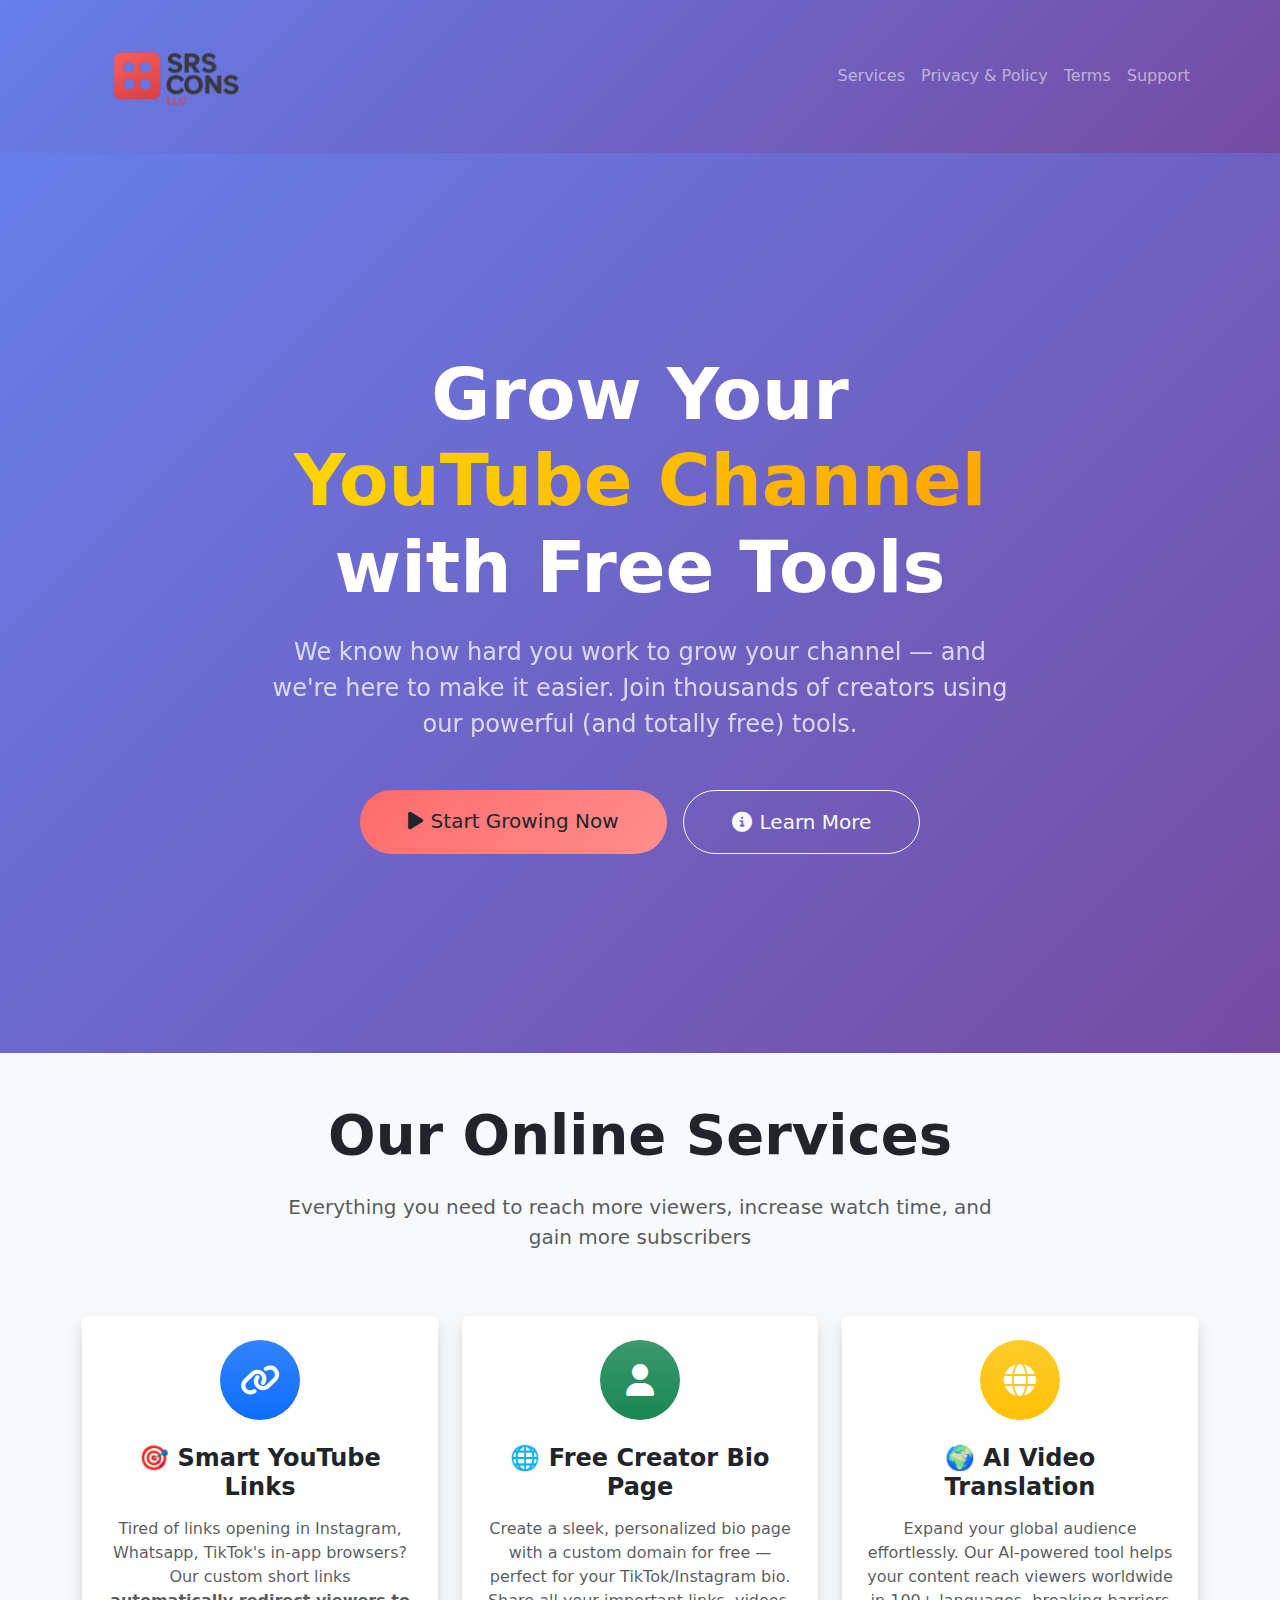
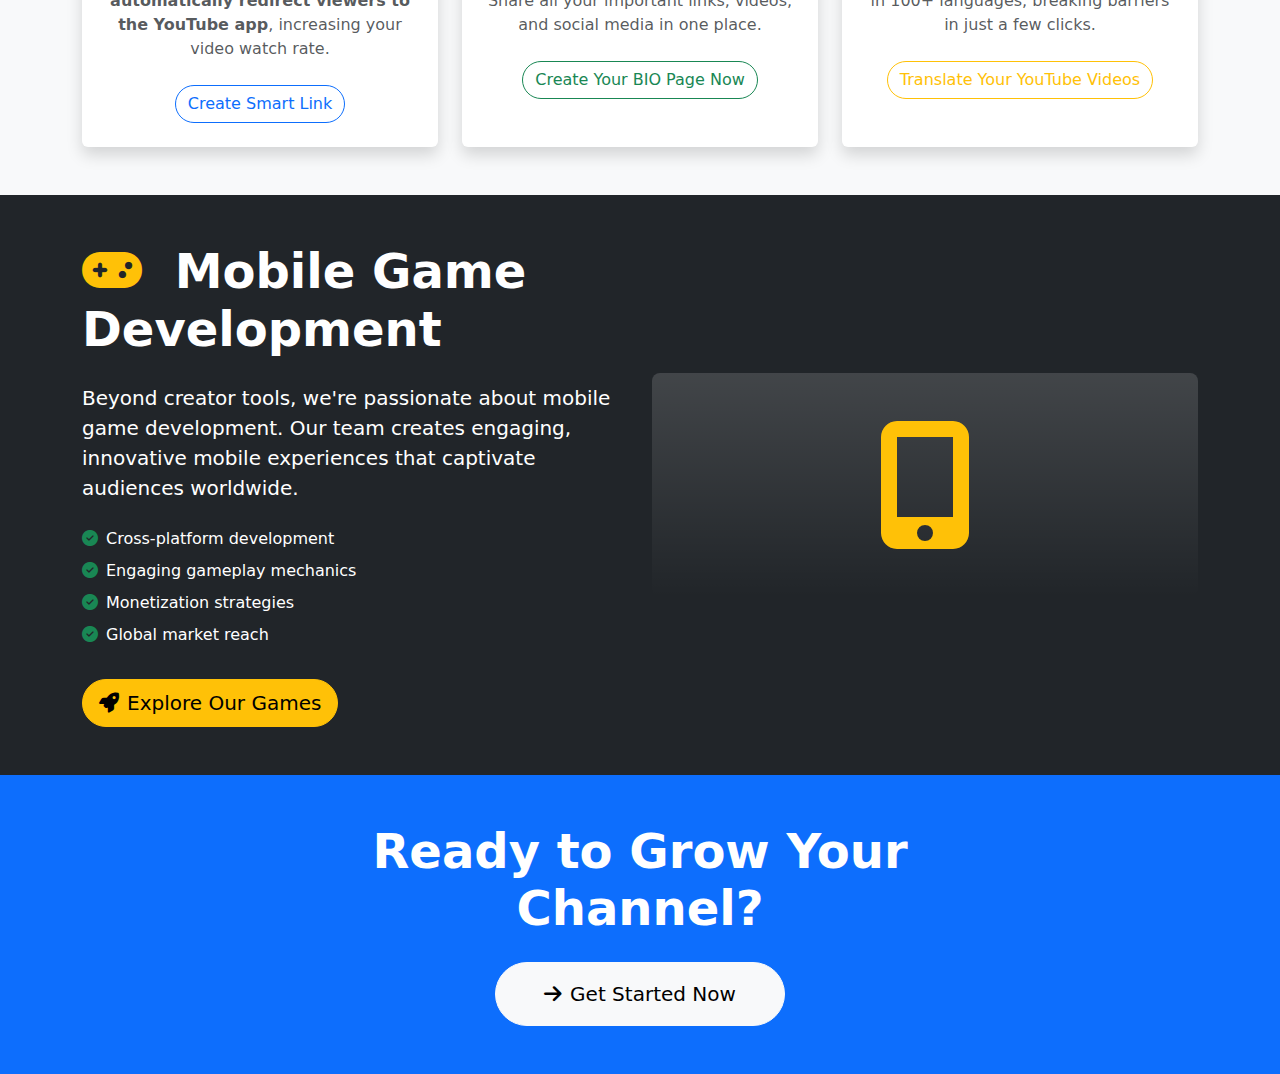
<file: index.html>
<!DOCTYPE html>
<html lang="en">
<head>
    <meta charset="UTF-8">
    <meta name="viewport" content="width=device-width, initial-scale=1.0">
    <title>SRSCONS - Free Tools to Grow Your Channel</title>
    <link href="https://cdn.jsdelivr.net/npm/bootstrap@5.3.2/dist/css/bootstrap.min.css" rel="stylesheet">
    <link href="https://cdnjs.cloudflare.com/ajax/libs/font-awesome/6.4.0/css/all.min.css" rel="stylesheet">
    <style>
        .hero-gradient {
            background: linear-gradient(135deg, #667eea 0%, #764ba2 100%);
        }
        .gradient-text {
            background: linear-gradient(135deg, #FFD700, #FFA500);
            -webkit-background-clip: text;
            -webkit-text-fill-color: transparent;
            background-clip: text;
        }
        .card-hover:hover {
            transform: translateY(-10px);
            transition: all 0.3s ease;
        }
        .btn-gradient {
            background: linear-gradient(135deg, #FF6B6B, #FF8E8E);
            border: none;
        }
        .btn-gradient:hover {
            background: linear-gradient(135deg, #FF5252, #FF7979);
            transform: translateY(-2px);
        }

        #logo {
            width: 190px;
            transition: transform 0.3s ease;
        }
    </style>
</head>
<body>
<!-- Navigation -->
<nav class="navbar navbar-expand-lg navbar-dark hero-gradient">
    <div class="container">
        <a class="navbar-brand fw-bold fs-2" href="#">
            <img src="mlogo.png" class="fas fa-rocket me-2" id="logo"/>
            </a>
        <button class="navbar-toggler" type="button" data-bs-toggle="collapse" data-bs-target="#navbarNav">
            <span class="navbar-toggler-icon"></span>
        </button>
        <div class="collapse navbar-collapse" id="navbarNav">
            <ul class="navbar-nav ms-auto">
                <li class="nav-item">
                    <a class="nav-link" href="#services">Services</a>
                </li>
                <li class="nav-item">
                    <a class="nav-link" href="policy.html">Privacy & Policy</a>
                </li>
                <li class="nav-item">
                    <a class="nav-link" href="terms.html">Terms</a>
                </li>
                <li class="nav-item">
                    <a class="nav-link" href="support.html">Support</a>
                </li>
            </ul>
        </div>
    </div>
</nav>

<!-- Hero Section -->
<section class="hero-gradient text-white">
    <div class="container">
        <div class="row min-vh-100 align-items-center">
            <div class="col-lg-8 mx-auto text-center">
                <h1 class="display-2 fw-bold mb-4">
                    Grow Your <span class="gradient-text">YouTube Channel</span>
                    <br>with Free Tools
                </h1>
                <p class="lead fs-4 mb-5 opacity-75">
                    We know how hard you work to grow your channel — and we're here to make it easier.
                    Join thousands of creators using our powerful (and totally free) tools.
                </p>
                <div class="d-flex flex-column flex-sm-row gap-3 justify-content-center">
                    <a href="https://www.citout.me" target="_blank" class="btn btn-gradient btn-lg px-5 py-3 rounded-pill">
                        <i class="fas fa-play me-2"></i>Start Growing Now
                    </a>
                    <a  href="https://www.citout.me" target="_blank" class="btn btn-outline-light btn-lg px-5 py-3 rounded-pill">
                        <i class="fas fa-info-circle me-2"></i>Learn More
                    </a>
                </div>

            </div>
        </div>
    </div>
</section>

<!-- Services Section -->
<section id="services" class="py-5 bg-light">
    <div class="container">
        <div class="row">
            <div class="col-lg-8 mx-auto text-center mb-5">
                <h2 class="display-4 fw-bold mb-4">Our Online Services</h2>
                <p class="lead text-muted">Everything you need to reach more viewers, increase watch time, and gain more subscribers</p>
            </div>
        </div>

        <div class="row g-4">
            <!-- Smart YouTube Links -->
            <div class="col-lg-4">
                <div class="card h-100 border-0 shadow card-hover">
                    <div class="card-body p-4 text-center">
                        <div class="bg-primary bg-gradient rounded-circle d-inline-flex align-items-center justify-content-center mb-4" style="width: 80px; height: 80px;">
                            <i class="fas fa-link text-white fs-2"></i>
                        </div>
                        <h4 class="fw-bold mb-3">🎯 Smart YouTube Links</h4>
                        <p class="text-muted mb-4">
                            Tired of links opening in Instagram, Whatsapp, TikTok's in-app browsers? Our custom short links
                            <strong>automatically redirect viewers to the YouTube app</strong>, increasing your video watch rate.
                        </p>
                        <a target="_blank" href="https://www.citout.me" class="btn btn-outline-primary rounded-pill">Create Smart Link</a>
                    </div>
                </div>
            </div>

            <!-- Creator Bio Page -->
            <div class="col-lg-4">
                <div class="card h-100 border-0 shadow card-hover">
                    <div class="card-body p-4 text-center">
                        <div class="bg-success bg-gradient rounded-circle d-inline-flex align-items-center justify-content-center mb-4" style="width: 80px; height: 80px;">
                            <i class="fas fa-user text-white fs-2"></i>
                        </div>
                        <h4 class="fw-bold mb-3">🌐 Free Creator Bio Page</h4>
                        <p class="text-muted mb-4">
                            Create a sleek, personalized bio page with a custom domain for free — perfect for your TikTok/Instagram bio.
                            Share all your important links, videos, and social media in one place.
                        </p>
                        <a href="https://www.citout.me" target="_blank" class="btn btn-outline-success rounded-pill">Create Your BIO Page Now</a>
                    </div>
                </div>
            </div>

            <!-- Video Translation -->
            <div class="col-lg-4">
                <div class="card h-100 border-0 shadow card-hover">
                    <div class="card-body p-4 text-center">
                        <div class="bg-warning bg-gradient rounded-circle d-inline-flex align-items-center justify-content-center mb-4" style="width: 80px; height: 80px;">
                            <i class="fas fa-globe text-white fs-2"></i>
                        </div>
                        <h4 class="fw-bold mb-3">🌍 AI Video Translation</h4>
                        <p class="text-muted mb-4">
                            Expand your global audience effortlessly. Our AI-powered tool helps your content
                            reach viewers worldwide in 100+ languages, breaking barriers in just a few clicks.
                        </p>
                        <a target="_blank" href="https://translate.citout.me" class="btn btn-outline-warning rounded-pill">Translate Your YouTube Videos</a>
                    </div>
                </div>
            </div>
        </div>
    </div>
</section>

<!-- Mobile Games Section -->
<section class="py-5 bg-dark text-white">
    <div class="container">
        <div class="row align-items-center">
            <div class="col-lg-6">
                <h2 class="display-5 fw-bold mb-4">
                    <i class="fas fa-gamepad me-3 text-warning"></i>
                    Mobile Game Development
                </h2>
                <p class="lead mb-4">
                    Beyond creator tools, we're passionate about mobile game development.
                    Our team creates engaging, innovative mobile experiences that captivate audiences worldwide.
                </p>
                <ul class="list-unstyled">
                    <li class="mb-2"><i class="fas fa-check-circle text-success me-2"></i>Cross-platform development</li>
                    <li class="mb-2"><i class="fas fa-check-circle text-success me-2"></i>Engaging gameplay mechanics</li>
                    <li class="mb-2"><i class="fas fa-check-circle text-success me-2"></i>Monetization strategies</li>
                    <li class="mb-2"><i class="fas fa-check-circle text-success me-2"></i>Global market reach</li>
                </ul>
                <a target="_blank" href="https://play.google.com/store/apps/dev?id=5126221947986608176" class="btn btn-warning btn-lg rounded-pill mt-3">
                    <i class="fas fa-rocket me-2"></i>Explore Our Games
                </a>
            </div>
            <div class="col-lg-6 text-center">
                <div class="bg-gradient rounded-3 p-5">
                    <i class="fas fa-mobile-alt text-warning" style="font-size: 8rem;"></i>
                </div>
            </div>
        </div>
    </div>
</section>

<!-- CTA Section -->
<section class="py-5 bg-primary text-white">
    <div class="container">
        <div class="row">
            <div class="col-lg-8 mx-auto text-center">
                <h2 class="display-5 fw-bold mb-4">
                    Ready to Grow Your Channel?
                </h2>

                <a href="https://www.citout.me"
                   target="_blank"
                   class="btn btn-light btn-lg px-5 py-3 rounded-pill">
                    <i class="fas fa-arrow-right me-2"></i>Get Started Now
                </a>
            </div>
        </div>
    </div>
</section>

<!-- Footer -->
<script src="https://cdn.jsdelivr.net/npm/bootstrap@5.3.2/dist/js/bootstrap.bundle.min.js"></script>
</body>
</html>
</file>
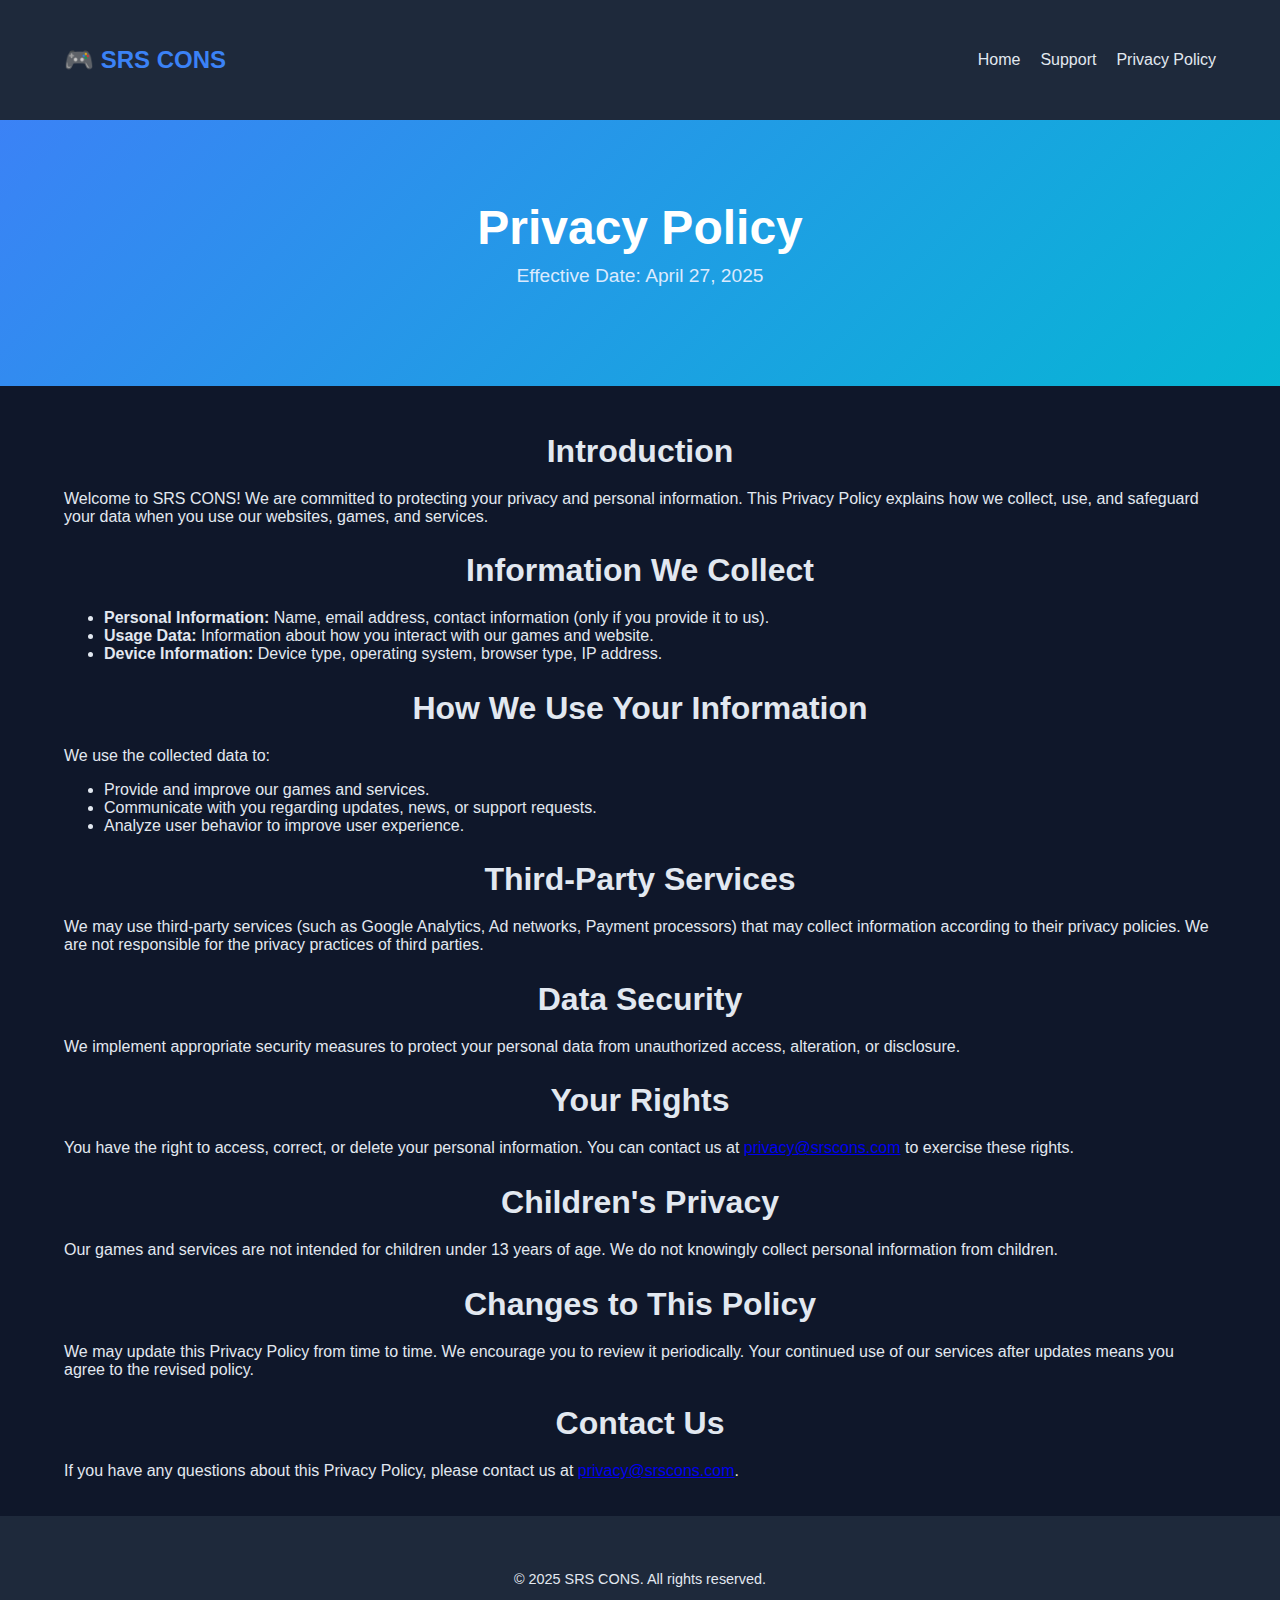
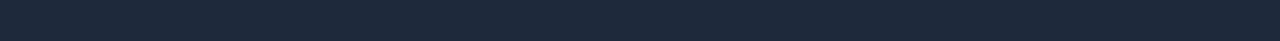
<file: privacy-policy.html>
<!DOCTYPE html>
<html lang="en">
<head>
    <meta charset="UTF-8">
    <title>Privacy Policy - SRS CONS</title>
    <link rel="stylesheet" href="style.css">
</head>
<body>

<!-- Navigation -->
<nav>
    <div class="container nav-container">
        <div class="logo">🎮 SRS CONS</div>
        <ul class="nav-links">
            <li><a href="/srscons/index.html">Home</a></li>
            <li><a href="/srscons/support.html">Support</a></li>
            <li><a href="/srscons/privacy-policy.html">Privacy Policy</a></li>
        </ul>
    </div>
</nav>

<!-- Header -->
<header>
    <div class="container">
        <h1>Privacy Policy</h1>
        <p>Effective Date: April 27, 2025</p>
    </div>
</header>

<!-- Privacy Policy Content -->
<section class="privacy container">
    <h2>Introduction</h2>
    <p>Welcome to SRS CONS! We are committed to protecting your privacy and personal information. This Privacy Policy explains how we collect, use, and safeguard your data when you use our websites, games, and services.</p>

    <h2>Information We Collect</h2>
    <ul>
        <li><strong>Personal Information:</strong> Name, email address, contact information (only if you provide it to us).</li>
        <li><strong>Usage Data:</strong> Information about how you interact with our games and website.</li>
        <li><strong>Device Information:</strong> Device type, operating system, browser type, IP address.</li>
    </ul>

    <h2>How We Use Your Information</h2>
    <p>We use the collected data to:</p>
    <ul>
        <li>Provide and improve our games and services.</li>
        <li>Communicate with you regarding updates, news, or support requests.</li>
        <li>Analyze user behavior to improve user experience.</li>
    </ul>

    <h2>Third-Party Services</h2>
    <p>We may use third-party services (such as Google Analytics, Ad networks, Payment processors) that may collect information according to their privacy policies. We are not responsible for the privacy practices of third parties.</p>

    <h2>Data Security</h2>
    <p>We implement appropriate security measures to protect your personal data from unauthorized access, alteration, or disclosure.</p>

    <h2>Your Rights</h2>
    <p>You have the right to access, correct, or delete your personal information. You can contact us at <a href="mailto:privacy@srscons.com">privacy@srscons.com</a> to exercise these rights.</p>

    <h2>Children's Privacy</h2>
    <p>Our games and services are not intended for children under 13 years of age. We do not knowingly collect personal information from children.</p>

    <h2>Changes to This Policy</h2>
    <p>We may update this Privacy Policy from time to time. We encourage you to review it periodically. Your continued use of our services after updates means you agree to the revised policy.</p>

    <h2>Contact Us</h2>
    <p>If you have any questions about this Privacy Policy, please contact us at <a href="mailto:privacy@srscons.com">privacy@srscons.com</a>.</p>
</section>

<!-- Footer -->
<footer>
    <div class="container">
        <p>&copy; 2025 SRS CONS. All rights reserved.</p>
    </div>
</footer>

</body>
</html>
</file>
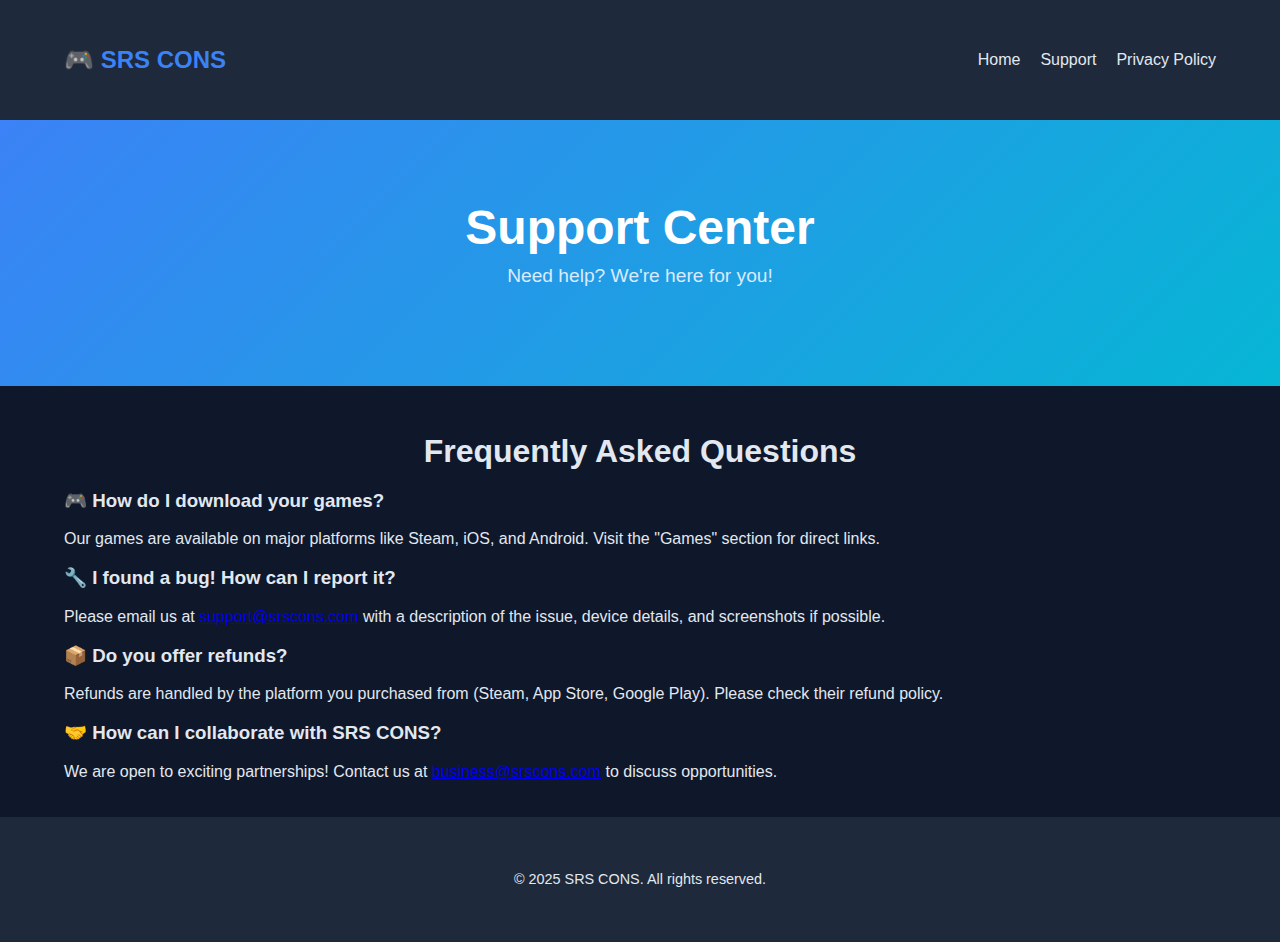
<file: support.html>
<!DOCTYPE html>
<html lang="en">
<head>
    <meta charset="UTF-8">
    <title>Support - SRS CONS</title>
    <link rel="stylesheet" href="style.css">
</head>
<body>

<!-- Navigation -->
<nav>
    <div class="container nav-container">
        <div class="logo">🎮 SRS CONS</div>
        <ul class="nav-links">
            <li><a href="/srscons/index.html">Home</a></li>
            <li><a href="/srscons/support.html">Support</a></li>
            <li><a href="/srscons/privacy-policy" target="_blank">Privacy Policy</a></li>
        </ul>
    </div>
</nav>

<!-- Header -->
<header>
    <div class="container">
        <h1>Support Center</h1>
        <p>Need help? We're here for you!</p>
    </div>
</header>

<!-- Support Content -->
<section class="support container">
    <h2>Frequently Asked Questions</h2>

    <div class="faq">
        <div class="faq-item">
            <h3>🎮 How do I download your games?</h3>
            <p>Our games are available on major platforms like Steam, iOS, and Android. Visit the "Games" section for direct links.</p>
        </div>

        <div class="faq-item">
            <h3>🔧 I found a bug! How can I report it?</h3>
            <p>Please email us at <a href="mailto:support@srscons.com">support@srscons.com</a>
                with a description of the issue, device details, and screenshots if possible.</p>
        </div>

        <div class="faq-item">
            <h3>📦 Do you offer refunds?</h3>
            <p>Refunds are handled by the platform you purchased from (Steam, App Store, Google Play). Please check their refund policy.</p>
        </div>

        <div class="faq-item">
            <h3>🤝 How can I collaborate with SRS CONS?</h3>
            <p>We are open to exciting partnerships! Contact us at <a href="mailto:business@srscons.com">business@srscons.com</a> to discuss opportunities.</p>
        </div>
    </div>
</section>

<!-- Footer -->
<footer>
    <div class="container">
        <p>&copy; 2025 SRS CONS. All rights reserved.</p>
    </div>
</footer>

</body>
</html>
</file>
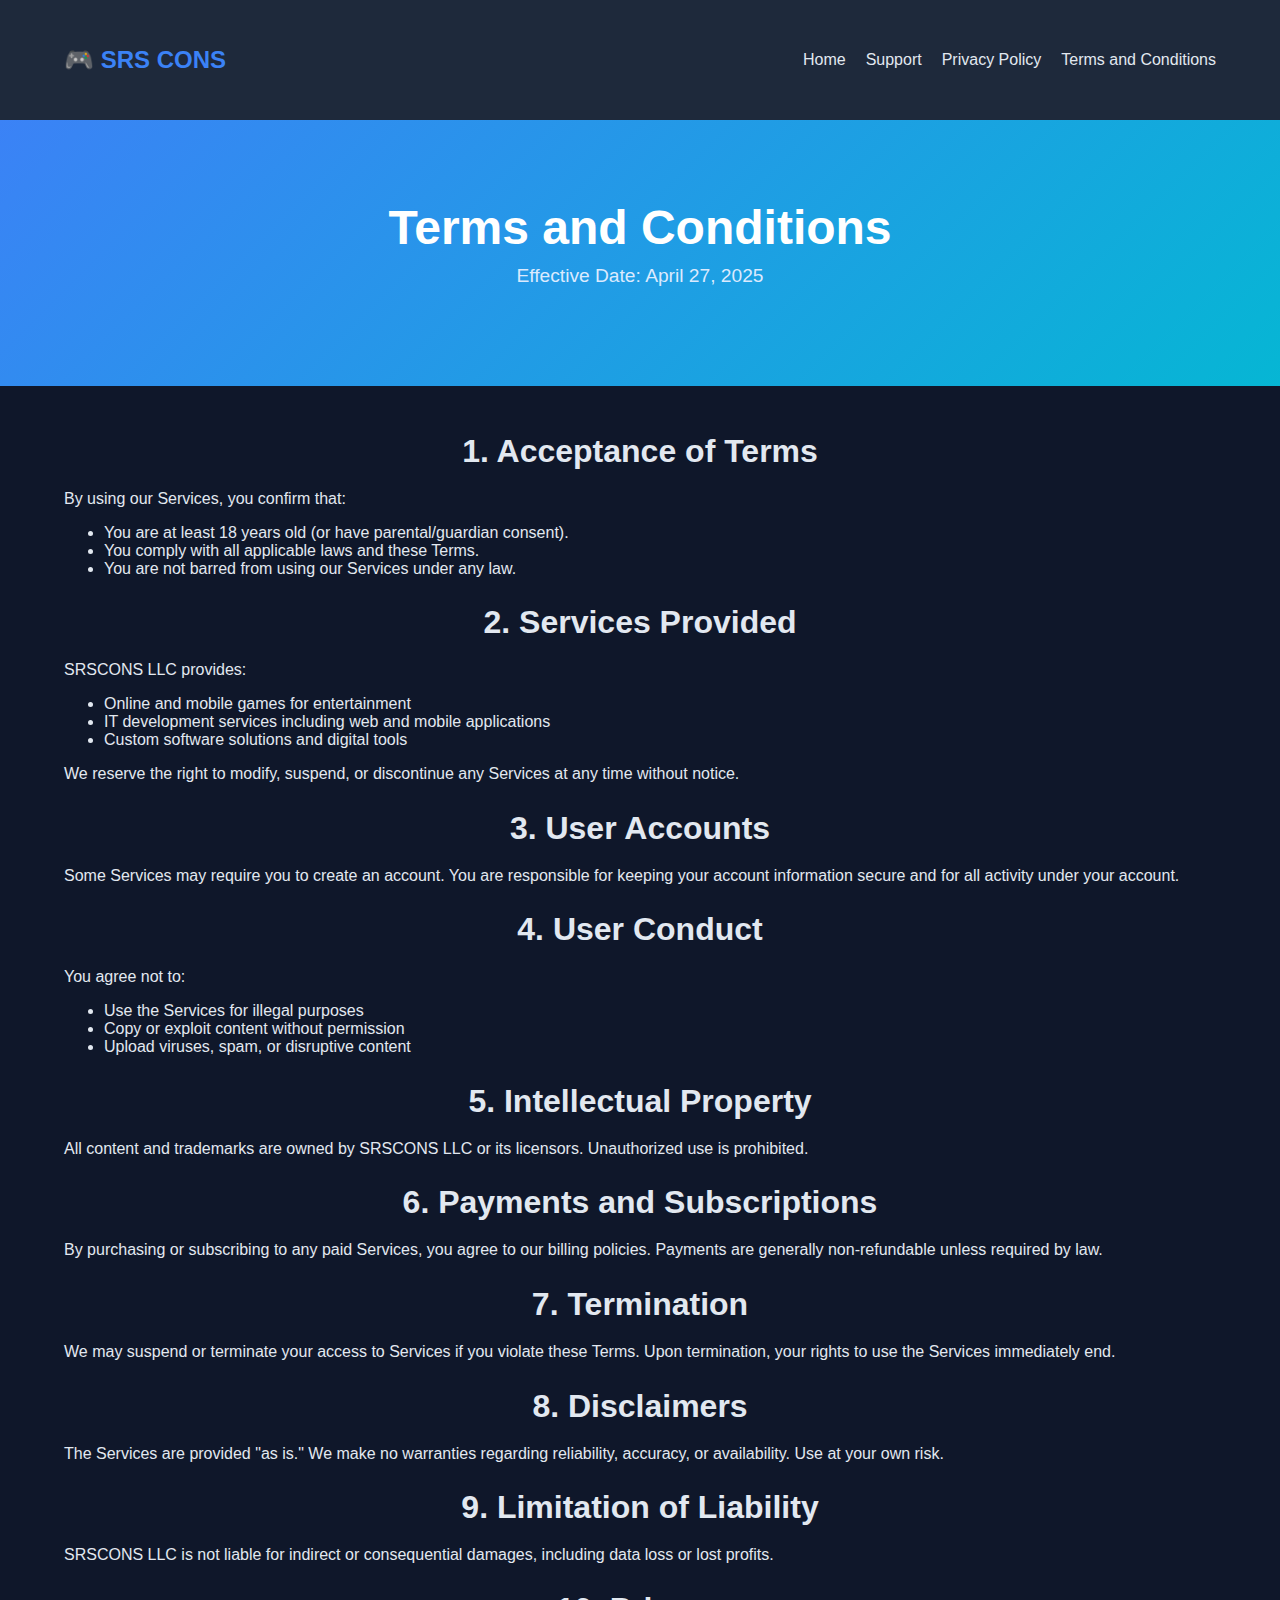
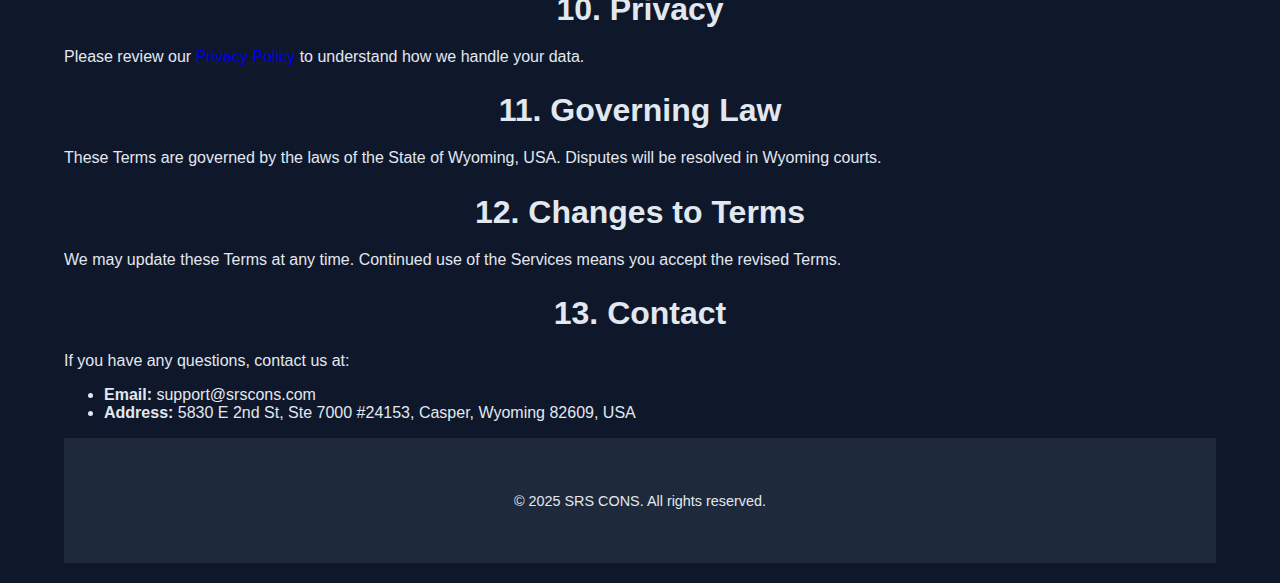
<file: terms-and-conditions.html>
<!DOCTYPE html>
<html lang="en">
<head>
    <meta charset="UTF-8">
    <title>Privacy Policy - SRS CONS</title>
    <link rel="stylesheet" href="style.css">
</head>
<body>

<!-- Navigation -->
<nav>
    <div class="container nav-container">
        <div class="logo">🎮 SRS CONS</div>
        <ul class="nav-links">
            <li><a href="/index.html">Home</a></li>
            <li><a href="/support.html">Support</a></li>
            <li><a href="/policy.html">Privacy Policy</a></li>
            <li><a href="/terms-and-conditions.html">Terms and Conditions</a></li>
        </ul>
    </div>
</nav>

<!-- Header -->
<header>
    <div class="container">
        <h1>Terms and Conditions</h1>
        <p>Effective Date: April 27, 2025</p>
    </div>
</header>

<!-- Privacy Policy Content -->
<section class="privacy container">
    <section>
        <h2>1. Acceptance of Terms</h2>
        <p>By using our Services, you confirm that:</p>
        <ul>
            <li>You are at least 18 years old (or have parental/guardian consent).</li>
            <li>You comply with all applicable laws and these Terms.</li>
            <li>You are not barred from using our Services under any law.</li>
        </ul>
    </section>

    <section>
        <h2>2. Services Provided</h2>
        <p>SRSCONS LLC provides:</p>
        <ul>
            <li>Online and mobile games for entertainment</li>
            <li>IT development services including web and mobile applications</li>
            <li>Custom software solutions and digital tools</li>
        </ul>
        <p>We reserve the right to modify, suspend, or discontinue any Services at any time without notice.</p>
    </section>

    <section>
        <h2>3. User Accounts</h2>
        <p>Some Services may require you to create an account. You are responsible for keeping your account information secure and for all activity under your account.</p>
    </section>

    <section>
        <h2>4. User Conduct</h2>
        <p>You agree not to:</p>
        <ul>
            <li>Use the Services for illegal purposes</li>
            <li>Copy or exploit content without permission</li>
            <li>Upload viruses, spam, or disruptive content</li>
        </ul>
    </section>

    <section>
        <h2>5. Intellectual Property</h2>
        <p>All content and trademarks are owned by SRSCONS LLC or its licensors. Unauthorized use is prohibited.</p>
    </section>

    <section>
        <h2>6. Payments and Subscriptions</h2>
        <p>By purchasing or subscribing to any paid Services, you agree to our billing policies. Payments are generally non-refundable unless required by law.</p>
    </section>

    <section>
        <h2>7. Termination</h2>
        <p>We may suspend or terminate your access to Services if you violate these Terms. Upon termination, your rights to use the Services immediately end.</p>
    </section>

    <section>
        <h2>8. Disclaimers</h2>
        <p>The Services are provided "as is." We make no warranties regarding reliability, accuracy, or availability. Use at your own risk.</p>
    </section>

    <section>
        <h2>9. Limitation of Liability</h2>
        <p>SRSCONS LLC is not liable for indirect or consequential damages, including data loss or lost profits.</p>
    </section>

    <section>
        <h2>10. Privacy</h2>
        <p>Please review our <a href="/privacy-policy.html">Privacy Policy</a> to understand how we handle your data.</p>
    </section>

    <section>
        <h2>11. Governing Law</h2>
        <p>These Terms are governed by the laws of the State of Wyoming, USA. Disputes will be resolved in Wyoming courts.</p>
    </section>

    <section>
        <h2>12. Changes to Terms</h2>
        <p>We may update these Terms at any time. Continued use of the Services means you accept the revised Terms.</p>
    </section>

    <section>
        <h2>13. Contact</h2>
        <p>If you have any questions, contact us at:</p>
        <ul>
            <li><strong>Email:</strong> support@srscons.com</li>
            <li><strong>Address:</strong> 5830 E 2nd St, Ste 7000 #24153, Casper, Wyoming 82609, USA</li>
        </ul>
    </section>

<!-- Footer -->
<footer>
    <div class="container">
        <p>&copy; 2025 SRS CONS. All rights reserved.</p>
    </div>
</footer>

</body>
</html>
</file>
<file: style.css>
/* General Styles */
body {
  margin: 0;
  font-family: 'Poppins', sans-serif;
  background-color: #0f172a;
  color: #e2e8f0;
  scroll-behavior: smooth;
}

.container {
  width: 90%;
  max-width: 1200px;
  margin: auto;
  padding: 20px 0;
}

/* Navigation Bar */
nav {
  background: #1e293b;
  padding: 15px 0;
  position: sticky;
  top: 0;
  z-index: 100;
}

.nav-container {
  display: flex;
  justify-content: space-between;
  align-items: center;
}

.logo {
  font-size: 1.5rem;
  font-weight: bold;
  color: #3b82f6;
}

.nav-links {
  list-style: none;
  display: flex;
  gap: 20px;
}

.nav-links li a {
  color: #e2e8f0;
  text-decoration: none;
  font-weight: 500;
  transition: color 0.3s;
}

.nav-links li a:hover {
  color: #3b82f6;
}

/* Header */
header {
  background: linear-gradient(135deg, #3b82f6, #06b6d4);
  padding: 60px 0;
  text-align: center;
}

header h1 {
  margin: 0;
  font-size: 3rem;
  color: #ffffff;
}

header p {
  margin-top: 10px;
  font-size: 1.2rem;
  color: #dbeafe;
}

/* Sections */
section h2 {
  text-align: center;
  font-size: 2rem;
  margin-bottom: 20px;
}

/* About */
.about p {
  text-align: center;
  max-width: 800px;
  margin: auto;
  font-size: 1.1rem;
}

/* Games */
.games {
  padding: 40px 0;
}

.game-list {
  display: flex;
  flex-wrap: wrap;
  justify-content: center;
  gap: 30px;
}

.game-card {
  background: #1e293b;
  border-radius: 10px;
  padding: 20px;
  width: 250px;
  text-align: center;
  transition: transform 0.3s;
}

.game-card:hover {
  transform: scale(1.05);
}

.game-card img {
  width: 100%;
  border-radius: 10px;
  margin-bottom: 15px;
}

.game-card h3 {
  margin: 10px 0 5px;
  color: #60a5fa;
}

/* Contact */
.contact {
  text-align: center;
  padding: 40px 0;
}

.contact-button {
  display: inline-block;
  margin-top: 15px;
  padding: 10px 20px;
  background: #3b82f6;
  color: white;
  text-decoration: none;
  border-radius: 5px;
  font-weight: bold;
  transition: background 0.3s;
}

.contact-button:hover {
  background: #2563eb;
}

/* Footer */
footer {
  background: #1e293b;
  text-align: center;
  padding: 20px 0;
  font-size: 0.9rem;
}
</file>
